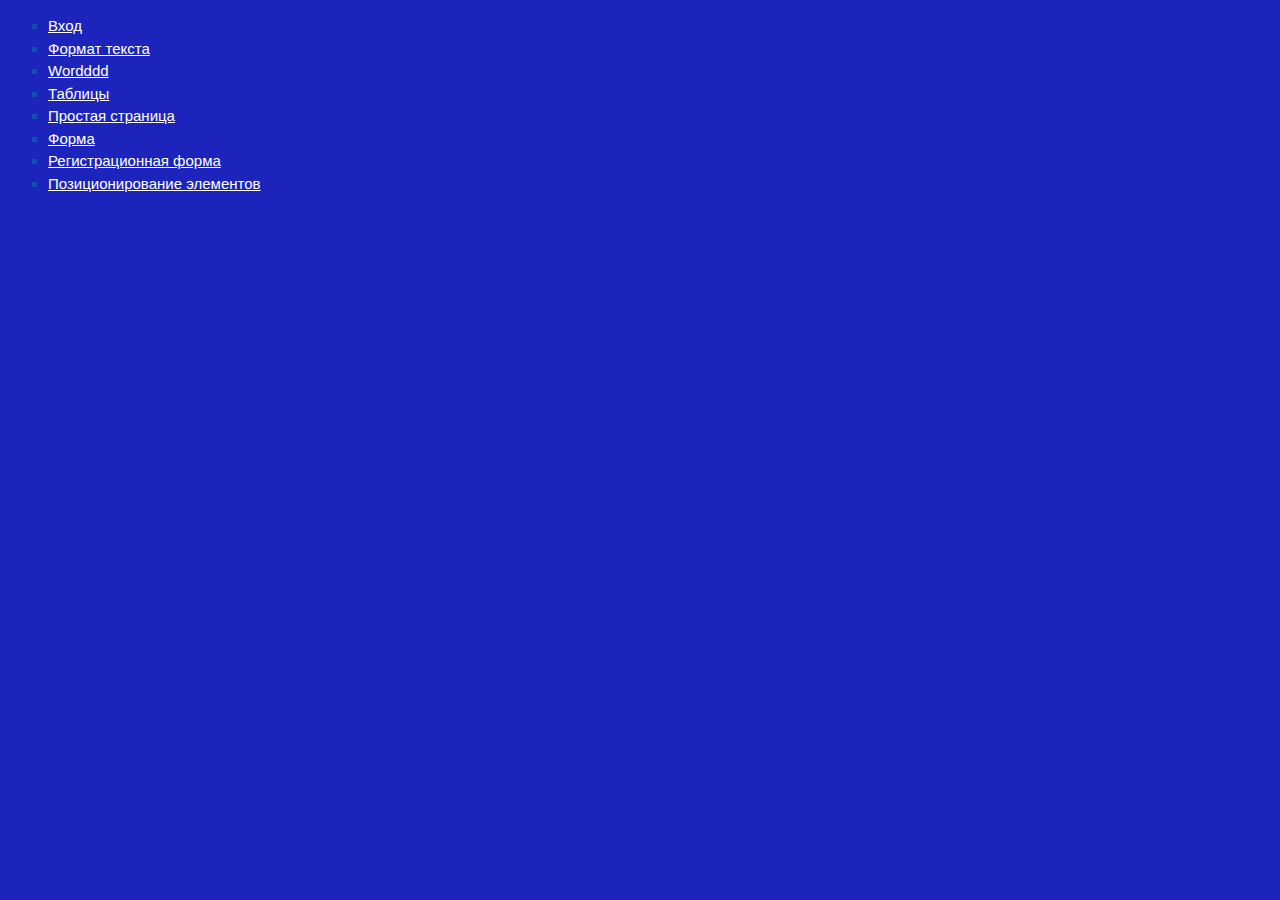
<file: index.html>
<!DOCTYPE html>
<html lang="en">
<head>
    <meta charset="UTF-8">
    <link rel="stylesheet" href="css/style.css">
    <title>Web-1</title>
</head>
<body>
    <ul class="main-page">
        <li><a href="registration form/login_form.html">Вход</a></li>
        <li><a href="1/5_Формат текста.html">Формат текста</a></li>
        <li><a href="doc/Index.docx" target="_blank">Wordddd</a></li>
        <li><a href="1/11_Таблицы.html">Таблицы</a></li>
        <li><a href="simple page/index-simple.html">Простая страница</a></li>
        <li><a href="form.html">Форма</a></li>
        <li><a href="registration form/index_reg_form.html">Регистрационная форма</a></li>
        <li><a href="position/index_position.html">Позиционирование элементов</a></li>
    </ul>
</body>
</html>
</file>
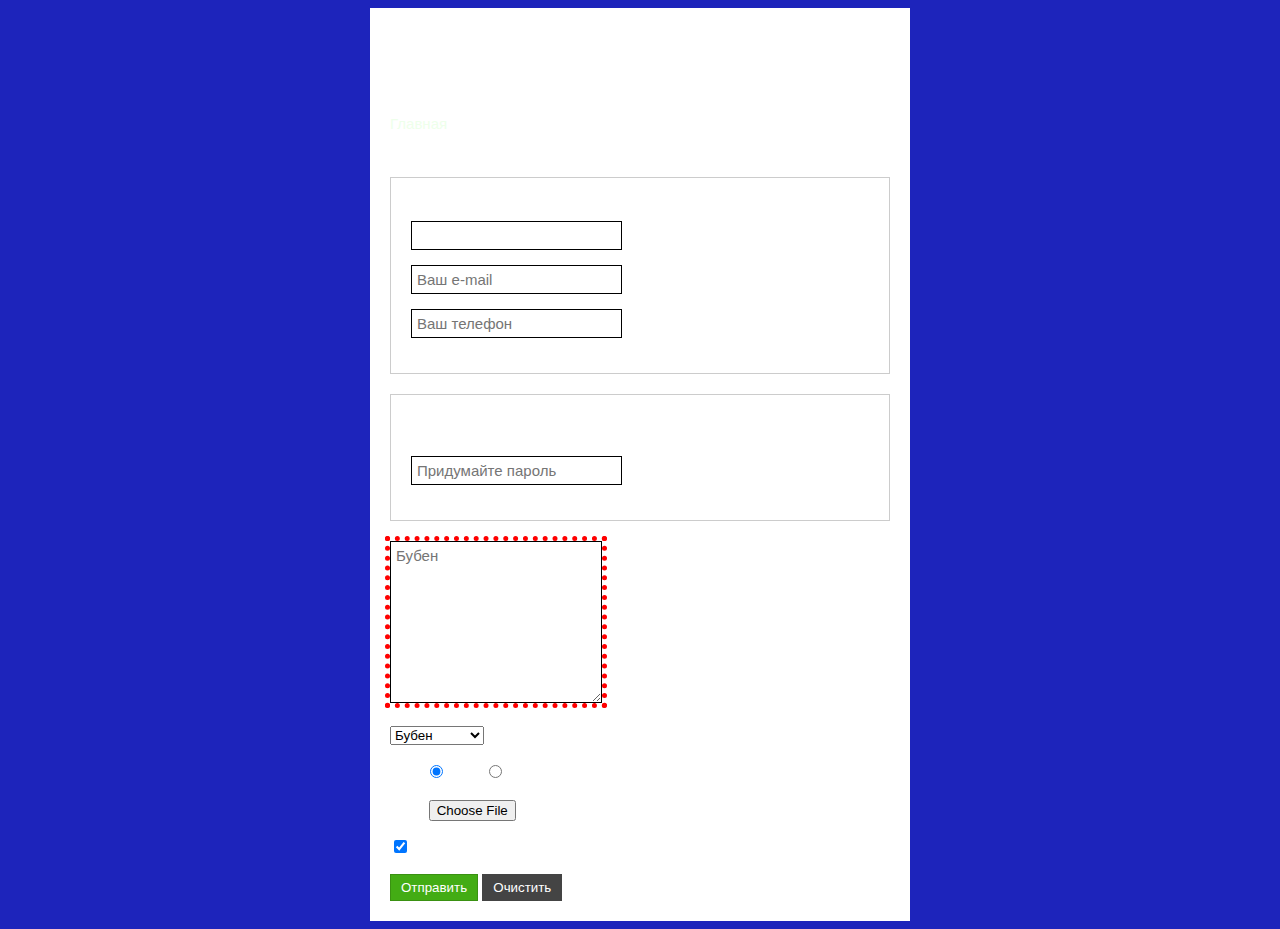
<file: form.html>
<!DOCTYPE html>
<html lang="ru">
<head>
    <meta charset="UTF-8">
    <link rel="stylesheet" href="css/style.css">
    <title>Форма</title>
</head>
<body>
    <div class="form">
        <h1 class="title">Форма</h1>
        <a class="link" href="index.html">Главная</a>
        <form action="/" method="post">
            <div class="form-group">
                <h3 class="form-title">Контактная информация</h3>
                <div class="form-fieldset">
                    <div class="form-group">
                        <label for="form-name">Ваше имя</label>
                        <input class="form-input" type="text" name="name" id="form-name">
                    </div>
                    <div class="form-group">
                        <input class="form-input" type="email" name="email" placeholder="Ваш e-mail">
                    </div>
                    <div class="form-group">
                        <input class="form-input" type="tel" name="tel" placeholder="Ваш телефон">
                    </div>
                </div>
            </div>
            <div class="form-fieldset">
                <h3 class="form-title">Пароль</h3>
                <div class="form-group">
                    <input class="form-input" type="password" name="password" placeholder="Придумайте пароль">
                </div>
            </div>
            <div  class="form-group">
                <textarea class="form-textarea" name="text" placeholder="Бубен"></textarea>
            </div>
            <div class="form-group">
                <select name="sity">
                    <option>Бубен</option>
                    <option>Дayгaвпилc</option>
                </select>
            </div>
            <div class="form-group">
                <label for="male">Муж</label>
                <input type="radio" name="select_male" id="male" checked>
                <label for="female">Жен</label>
                <input type="radio" name="select_male" id="female">
            </div>
            <div class="form-group">
                <label for="photo">Фото</label>
                <input type="file" name="photo" id="photo">
            </div>
            <div class="form-group">
                <input type="checkbox" name="rules_agree" id="rules_agree" checked>
                <label for="гules_agгee">Пpoчитaл условия и согласен с ними</label>
            </div>
            <button class="btn" type="submit">Oтправить</button>
            <button class="btn" type="reset" disabled>Очистить</button>
        </form>
    </div>
</body>
</html>
</file>
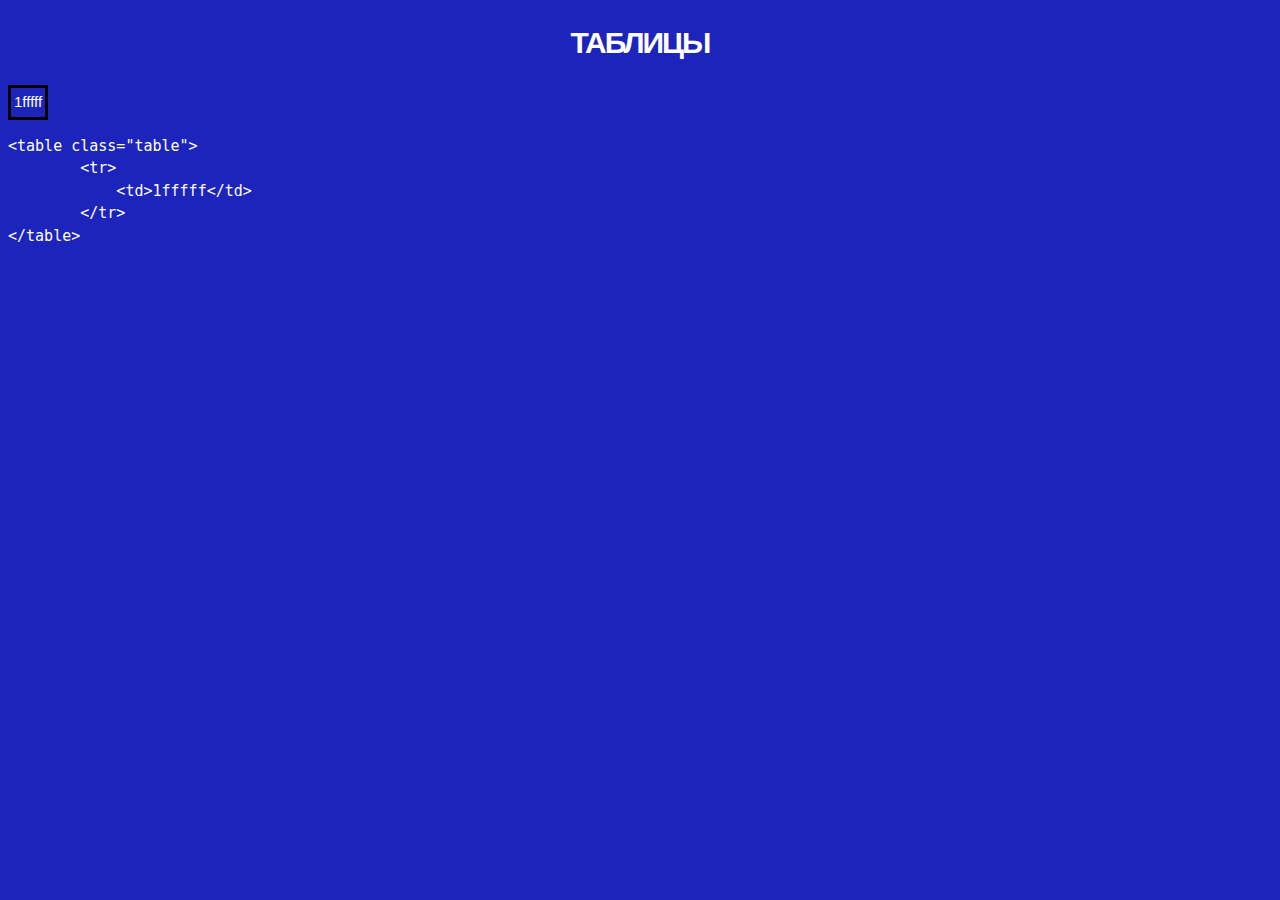
<file: 1/11_Таблицы.html>
<!DOCTYPE html>
<html>
<head>
    <meta charset="UTF-8">
    <link rel="stylesheet" href="../css/style.css">
    <title>Таблицы</title>
</head>
<body>
    <h1 class="title">Таблицы</h1>
    <table class="table">
        <tr>
            <td>1fffff</td>
        </tr>
    </table>
    
    <pre>&lt;table class=&quot;table&quot;&gt;<br>        &lt;tr&gt;<br>            &lt;td&gt;1fffff&lt;/td&gt;<br>        &lt;/tr&gt;<br>&lt;/table&gt;</pre>
</body>
</html>
</file>
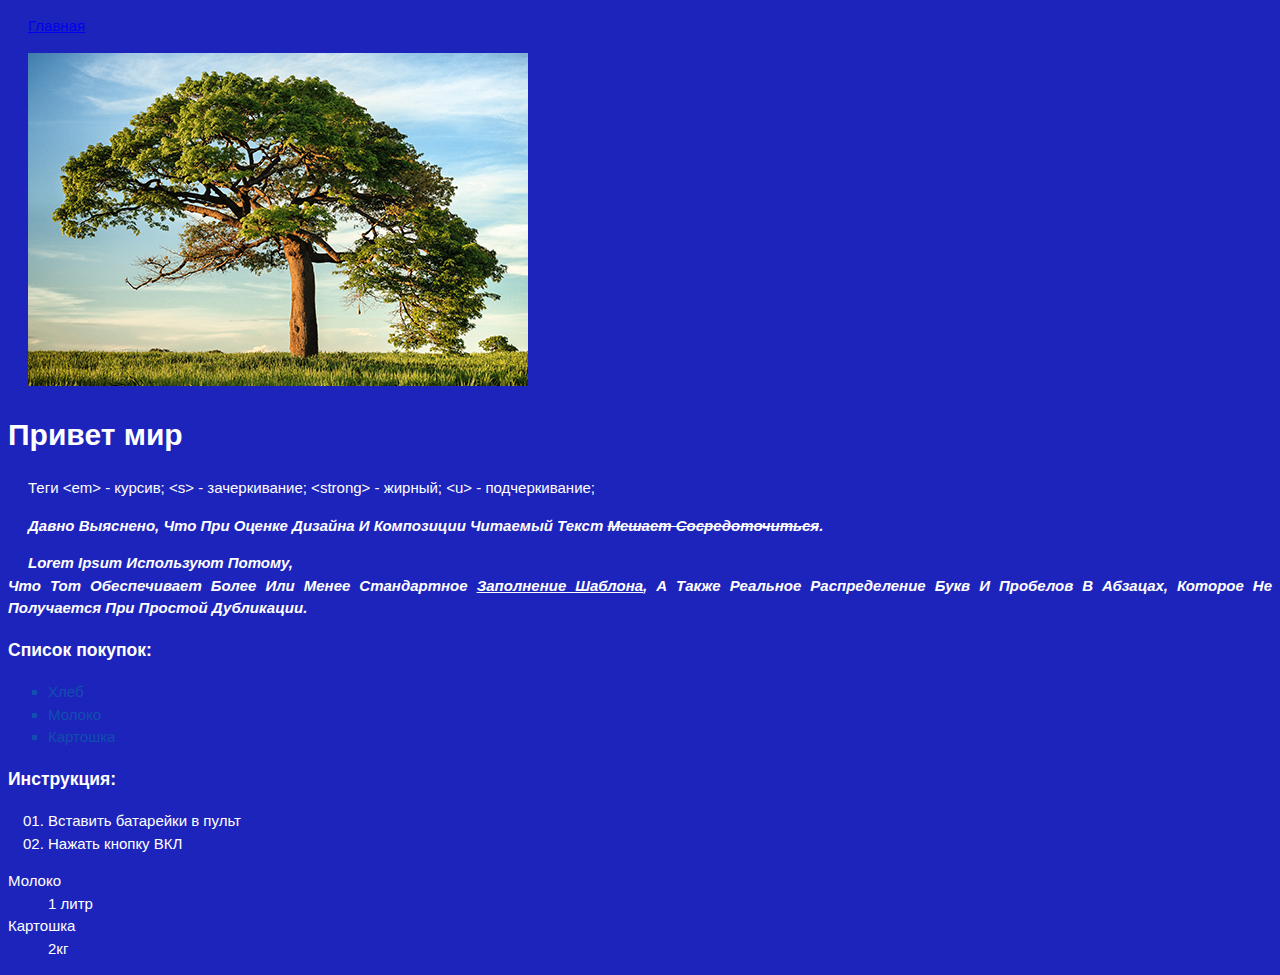
<file: 1/5_Формат текста.html>
<!doctype html>
<html>
   <head>
       <meta charset="utf-8">
	   <link rel="stylesheet" href="../css/style.css">
       <title>Формат текста</title>
   </head>
   <body>
	   <p><a href="../index.html">Главная</a></p>
	   <p><a><img src="../img/tree.jpg" alt="Дерево"></a></p>

       <h1 clas s="title">Привет мир</h1>
	   <p>Теги &lt;em&gt; - курсив; &lt;s&gt; - зачеркивание; &lt;strong&gt; - жирный; &lt;u&gt; - подчеркивание;</p>
       <p class="justify"><em>Давно выяснено</em>, что при оценке дизайна и композиции читаемый текст <s>мешает сосредоточиться</s>.</p>
       <p class="justify"><strong>Lorem Ipsum</strong> используют потому, <br> что тот обеспечивает более или менее стандартное <u>заполнение шаблона</u>, а также реальное распределение букв и пробелов в абзацах, которое не получается при простой дубликации.</p>

       <h3>Список покупок:</h3>
       <ul>
           <li>Хлеб</li>
           <li>Молоко</li>
           <li>Картошка</li>
       </ul>

       <h3>Инструкция:</h3>
       <ol>
           <li>Вставить батарейки в пульт</li>
           <li>Нажать кнопку ВКЛ</li>
       </ol>

       <dl>
           <dt>Молоко</dt>
           <dd>1 литр</dd>

           <dt>Картошка</dt>
           <dd>2кг</dd>
       </dl>

   </body>
</html>
</file>
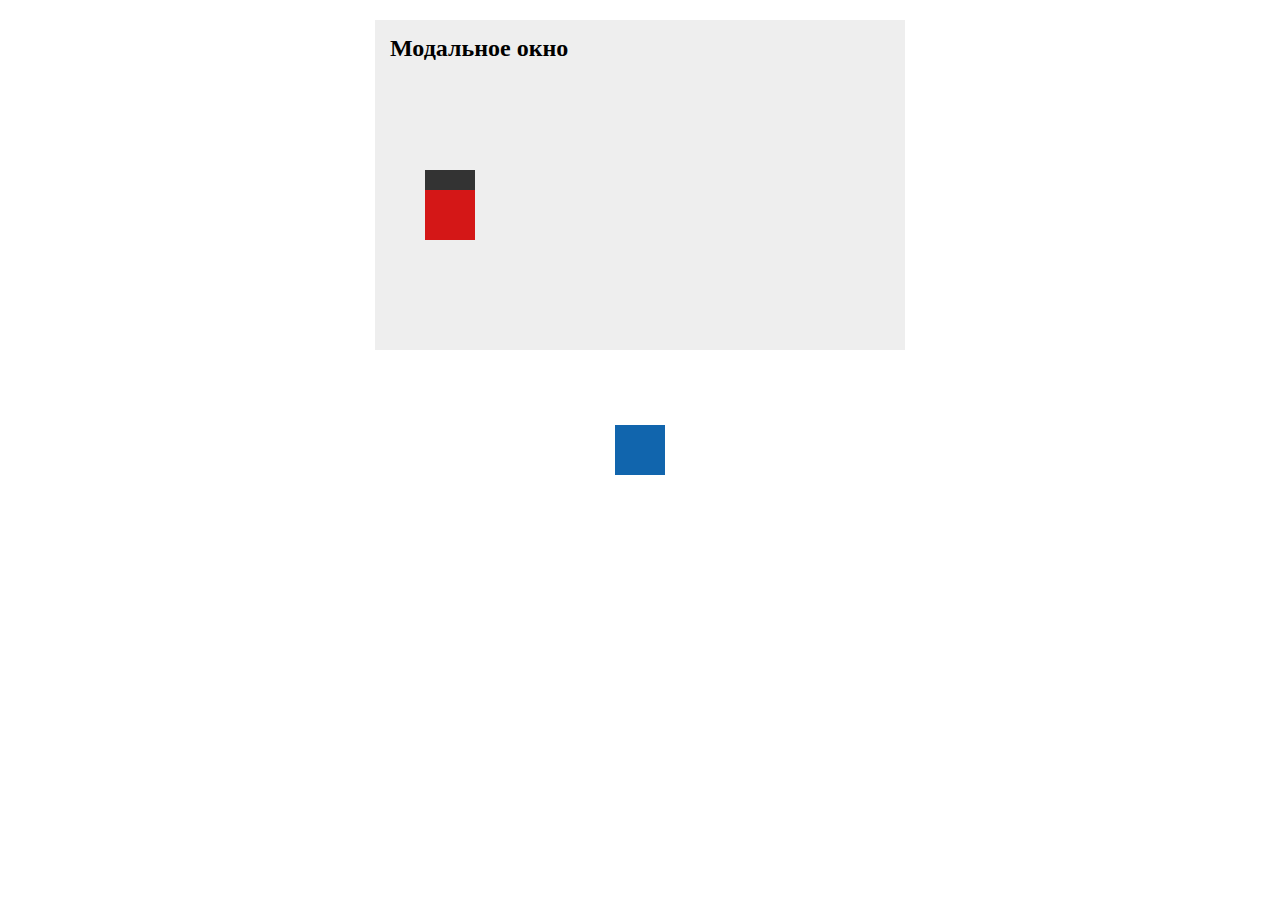
<file: position/index_position.html>
<!DOCTYPE html>
<html lang="ru">
<head>
    <meta charset="UTF-8">
    <link rel="stylesheet" href="style-position.css">
    <title>Позиционирование</title>
</head>
<body>
    <div class="modal">
        <h2 class="modal-title">Модальное окно</h2>
        <div class="square"></div>
        <div class="square red"></div>
            </div>
    
    <br><br><br><br><br><br><br><br>
    <br><br><br><br><br><br><br><br>
    <br><br><br><br><br><br><br><br>
    <div class="square-fixed"></div>
</body>
</html>
</file>
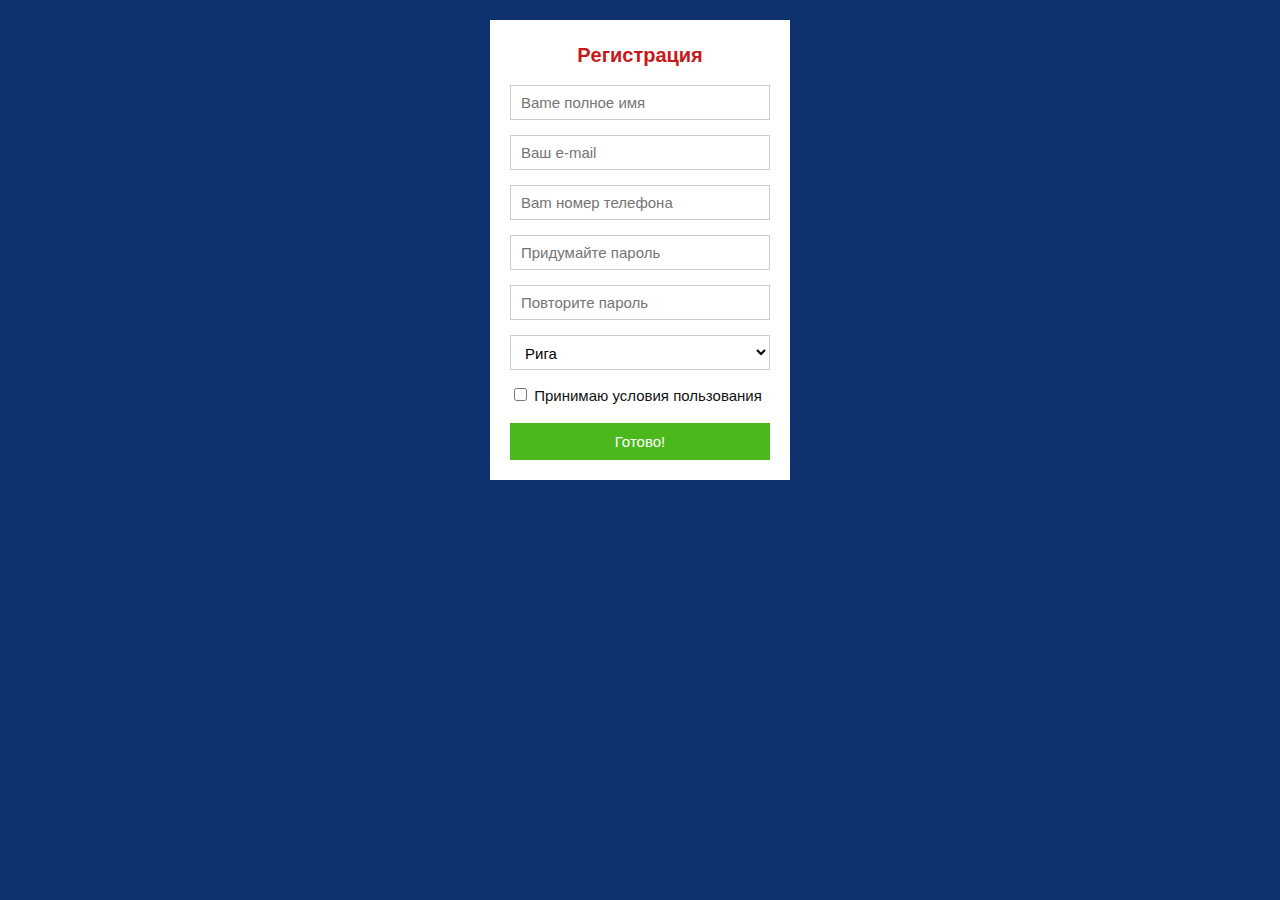
<file: registration form/index_reg_form.html>
<!DOCTYPE html>
<html lang="ru">
<head>
    <meta charset="UTF-8">
    <link rel="stylesheet" href="style.css">
    <title>Регистрационная форма</title>
</head>
<body>
    <div class="auth">
        <h1  class="auth-title">Peгистрация</h1>
        <form action="/" method="post">
            <div class="form-group">
                <input class="input" type="text" name="name" placeholder="Bame полное имя">
            </div>
            <div class="form-group">
                <input class="input" type="email" name="email" placeholder="Baш e-mail">
            </div>
            <div class="form-group">
                <input class="input" type="tel" name="phone" placeholder="Bam номер телефона">
            </div>
            <div class="form-group">
                <input class="input" type="password" name="password" placeholder="Придумайте пароль">
            </div>
            <div class="form-group">
                <input class= "input" type= "password" name="password_confirm" placeholder="Повторите пароль">
            </div>
            <div class="form-group">
                <select class="select" name="city">
                    <option value="riga">Pига</option>
                    <option value="dpils">Дayгaвпилc</option>
                </select>
            </div>
            <div class="form-group">
                <input type="checkbox"  name="rules" id="rules">
                <label for="rules"> Принимаю условия пользования</label>
            </div>
            <button class="btn" type="submit">Готово!</button>
        </form>
    </div>
</body>
</html>
</file>
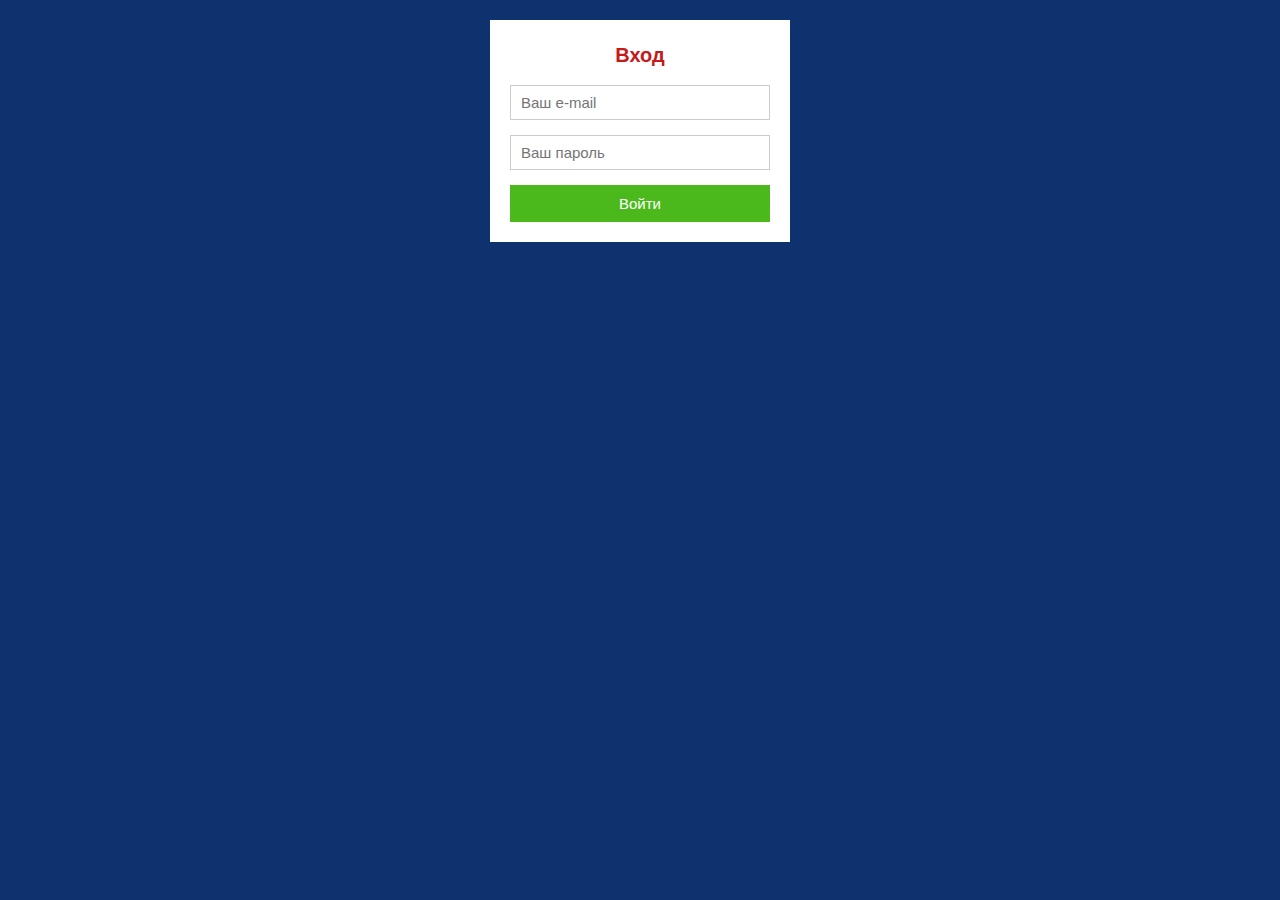
<file: registration form/login_form.html>
<!DOCTYPE html>
<html lang="ru">
<head>
    <meta charset="UTF-8">
    <link rel="stylesheet" href="style.css">
    <title>LogIn</title>
</head>
<body>
    <div class="auth">
        <h1  class="auth-title">Вход</h1>
        <form action="/" method="post">
            <div class="form-group">
                <input class="input" type="email" name="email" placeholder="Baш e-mail">
            </div>
            <div class="form-group">
                <input class="input" type="password" name="password" placeholder="Ваш пароль">
            </div>
            <button class="btn" type="submit">Войти</button>
        </form>
    </div>
</body>
</html>
</file>
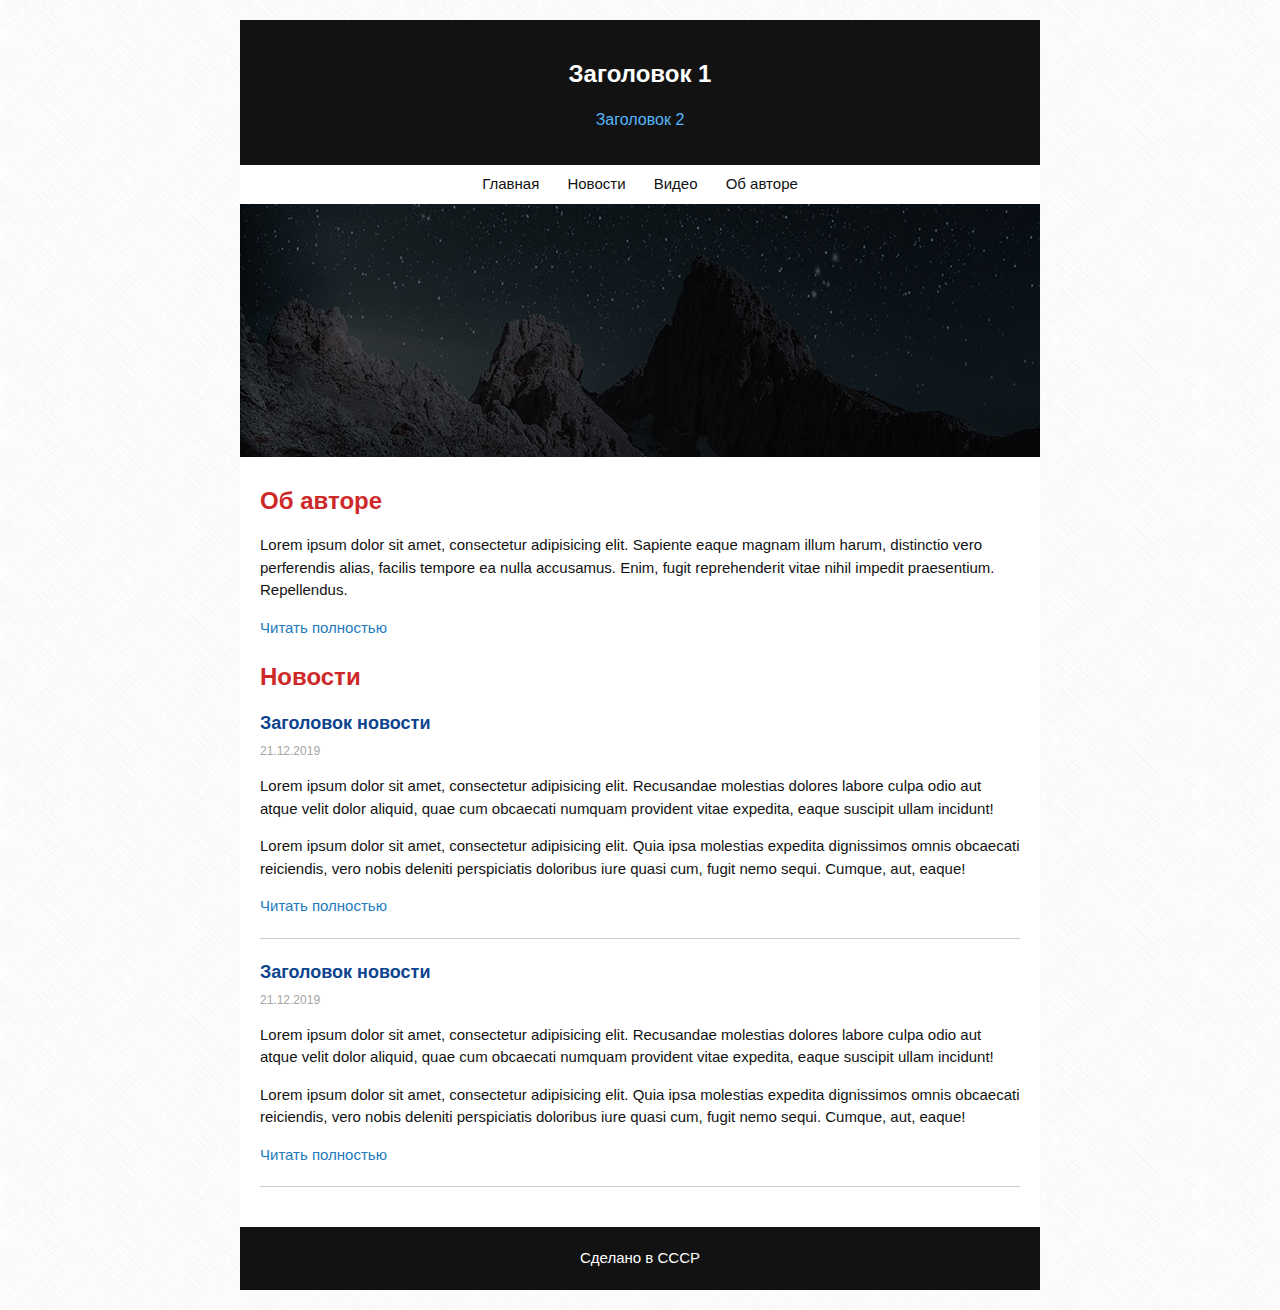
<file: simple page/index-simple.html>
<!DOCTYPE html>
<html lang="ru">
<head>
    <meta charset="UTF-8">
    <link rel="stylesheet" href="styles/style-simple.css">
    <title>Простая страница</title>
</head>
<body>
    <div class="page">
        <div class="header">
            <h1 class="header-title">Заголовок 1</h1>
            <h2 class="header-subtitle">Заголовок 2</h2>
        </div>
        <div class="nav">
            <a class="nav-link" href="#">Главная</a>
            <a class="nav-link" href="#">Новости</a>
            <a class="nav-link" href="#">Видео</a>
            <a class="nav-link" href="#">Об авторе</a>
            <img src="img/intro.jpg"  alt="">
        </div>
        <div class="content">
            <h3 class="content-title">Об авторе</h3>
            <div class="content-text">
                <p>Lorem ipsum dolor sit amet, consectetur adipisicing elit. Sapiente eaque magnam illum harum, distinctio vero perferendis alias, facilis tempore ea nulla accusamus. Enim, fugit reprehenderit vitae nihil impedit praesentium. Repellendus.</p>
                <a class= "read-more" href= "#">Читать полностью</a>
            </div>
            <h3 class="content-title">Новости</h3>
            <div class="article">
                <h4 class="article-title">
                    <a href="#">Заголовок новости</a>
                </h4>
                <div class="article-date">21.12.2019</div>
                <div article-text>
                    <p>Lorem ipsum dolor sit amet, consectetur adipisicing elit. Recusandae molestias dolores labore culpa odio aut atque velit dolor aliquid, quae cum obcaecati numquam provident vitae expedita, eaque suscipit ullam incidunt!</p>
                    <p>Lorem ipsum dolor sit amet, consectetur adipisicing elit. Quia ipsa molestias expedita dignissimos omnis obcaecati reiciendis, vero nobis deleniti perspiciatis doloribus iure quasi cum, fugit nemo sequi. Cumque, aut, eaque!</p>
                    <a class= "read-more" href= "#">Читать полностью</a>
                </div>
            </div>
            <div class="article">
                <h4 class="article-title">
                    <a href="#">Заголовок новости</a>
                </h4>
                <div class="article-date">21.12.2019</div>
                <div article-text>
                    <p>Lorem ipsum dolor sit amet, consectetur adipisicing elit. Recusandae molestias dolores labore culpa odio aut atque velit dolor aliquid, quae cum obcaecati numquam provident vitae expedita, eaque suscipit ullam incidunt!</p>
                    <p>Lorem ipsum dolor sit amet, consectetur adipisicing elit. Quia ipsa molestias expedita dignissimos omnis obcaecati reiciendis, vero nobis deleniti perspiciatis doloribus iure quasi cum, fugit nemo sequi. Cumque, aut, eaque!</p>
                    <a class= "read-more" href= "#">Читать полностью</a>
                </div>
            </div>
        </div>
        <div class= "footer"> Сделано в СССР </div>
    </div>
</body>
</html>
</file>
<file: css/style.css>
body {
    font-family: Arial, sans-serif;
    font-size: 15px;
    line-height: 1.5;
    color: #fff;
    background-color: #1D24BB;
/*    background: #eee url("../img/pattern.png");*/
    background-size: 200px 200px;
}
p {
    text-indent: 20px;
}
.title {
    font-family: Tahoma, sans-serif;
    text-align: center;
    font-weight: 700;
    letter-spacing: -2px; /*Расстояние между символами*/
    /*text-decoration: line-through; /*Перечеркивание*/
    text-transform: uppercase;
}
.justify {
    text-align: justify;
    font-weight: 700;
    font-style: italic;
    text-transform: capitalize;
}
.table {
    border: 3px solid #000;
}
ul {
    list-style-type: square;
    list-style-position: outside;
    color: #114eaf;
}
ol {
    list-style-type: decimal-leading-zero;
}
/*Форма*/
.form {
    width: 500px;
    padding: 20px;
    margin: auto;
    background-color: #fff;
}
.form-group {
    margin-bottom: 15px;
}
.form-fieldset {
    border: 1px solid #ccc;
    padding: 20px;
    margin-bottom: 20px;
}
.form-title {
    margin: 0 0 15px;
}
.form-input {
    display: block;
    padding: 5px;
    border: 1px solid #000;
    font-family: Arial, sans-serif;
    font-size: 15px;
}
.form-input:focus {
    outline: none;
    background-color: #bddbff;
}
.form-textarea {
    width: 200px;
    height: 150px;
    padding: 5px;
    border: 1px solid #000;
    font-family: Arial, sans-serif;
    font-size: 15px;
    outline-width: 5px; 
    outline-style: dotted; 
    outline-color: red;
}
.form-textarea:focus {
    outline: none;
    background-color: #bddbff;
}
/*Ссылка*/
.link {
    color: #EEFFEB;
    text-decoration: none;
}
.link:visited {
    color: #7c25d3;
}
.link:hover {
    text-decoration: underline;
}

/*Кнопки*/
.btn {
    padding: 5px 10px;
    background-color: #43ac14;
    border: 1px solid #3a9112;
    color: #ffffff;
}
.btn:focus {
    outline: none;
}
.btn:hover, .btn:focus {
    background-color: #3a9112;
    cursor: pointer;
}
.btn:disabled {
    background-color: #444;
    colour: #898080;
    border: 1px solid #444;
    cursor: not-allowed;
}
.btn:active {
    background-color: #2c760a;
}
.main-page a{
    color: white
}
</file>
<file: position/style-position.css>
body {
    margin: 0;
}
.modal {
    width: 500px;
    height: 300px;
    margin: 20px auto;
    padding: 15px;
    position: relative;
    background-color: #eee;
}
.modal-title {
    margin: 0;
}
.square {
    width: 50px;
    height: 50px;
    background-color: #333;
    position: absolute;
    top: 150px;
    left: 50px;
    z-index: 1;
}
.square.red {
    background-color: #d41717;
    top: 170px;
    z-index: 2;
}
.square-fixed {
    width: 50px;
    height: 50px;
    margin-top: -25px;
    margin-left: -25px;
    background-color: #1165ad;
    position: fixed;
    top: 50%;
    left: 50%;
}
</file>
<file: registration form/style.css>
body {
    margin: 0;
    font-family: Arial, sans-serif;
    font-size: 15px;
    line-height: 1.5;
    color: #121212;
    background-color: #0d326d;
}
/* Auth */
.auth {
    width: 260px;
    padding: 20px;
    margin: 20px auto;
    background-color: #fff;
}
.auth-title {
    margin: 0 0 15px;
    font-size: 20px;
    color: #c61919;
    text-align: center;
}
/* Form-group */
.form-group {
    margin-bottom: 15px;
}
/* Input */
.input {
    display: block;
    background-color: #fff;
    padding: 8px 10px;
    width: 238px;
    border: 1px solid #ccc;
    font-family: inherit;
    font-size: 15px;
}
.input:focus {
    outline: 0;
    border-color: #28cbd1;
}
/*Select*/
.select {
    display: block;
    background-color: #fff;
    padding: 8px 10px;
    width: 260px;
    height: 35px;
    border: 1px solid #ccc;
    font-family: inherit;
    font-size: 15px;
}
.select:focus {
    outline: 0;
    border-color: #28cbd1;
}
/*Btn*/
.btn {
    display: block;
    width: 260px;
    padding: 10px;
    border: 0;
    background-color: #4bb91b;
    font-family: inherit;
    font-size: 15px;
    color: #fff;
}
.btn:focus {
    outline: 0;
}
.btn:hover, .btn:focus {
    background-color: #41aa14;
    cursor: pointer;
}
.btn:active {
    background-color: #36980d;
}
</file>
<file: simple page/styles/style-simple.css>
body {
    margin: 0;
    font-family: Arial, sans-serif;
    font-size: 15px;
    line-height: 1.5;
    color: #121212;
    background: url("../img/bg.png");
}
.page {
    width: 800px;
    margin: 20px auto;
    background-color: #fff;
}
/*Header*/
.header {
    padding: 20px;
    background-color: #121212;
}
.header-title {
    margin: 9;
    font-size: 24px;
    color: #fff;
    text-align: center;
}
.header-subtitle {
    margin: 9;
    font-size: 16px;
    color: #56b6fb;
    text-align: center;
    font-weight: normal
}
/*Nav*/
.nav {
    text-align: center;
}
.nav-link {
    display: inline-block;
    padding: 8px 12px;
    color: #121212;
    text-decoration: none;
}
.nav-link:hover {
    background-color: #eee;
}
/*Content*/
.content {
    padding: 20px;
}
.content-title {
    margin: 0 0 15px;
    font-size: 24px;
    color: #ce2929;
}
.content-text {
    margin-bottom: 20px;
}
.read-more {
    color: #1d7abe;
    text-decoration: none;
}
.read-more:hover {
    text-decoration: underline;
}
/*Article*/
.article {
    margin-bottom: 20px;
    padding-bottom: 20px;
    border-bottom: 1px solid #ccc;
}
.article-title {
    margin: 0 0 5px;
    font-size: 18px;
    color: #0d448e;
}
.article-title a {
    color: inherit;
    text-decoration: none;
}
.article-title a:hover {
    color: inherit;
    text-decoration: underline;
}
.article-date {
    font-size: 12px;
    color: #a4a4a4;
}
/*Footer*/
.footer {
    padding: 20px;
    background-color: #121212;
    color: #fff;
    text-align: center;
}
</file>
